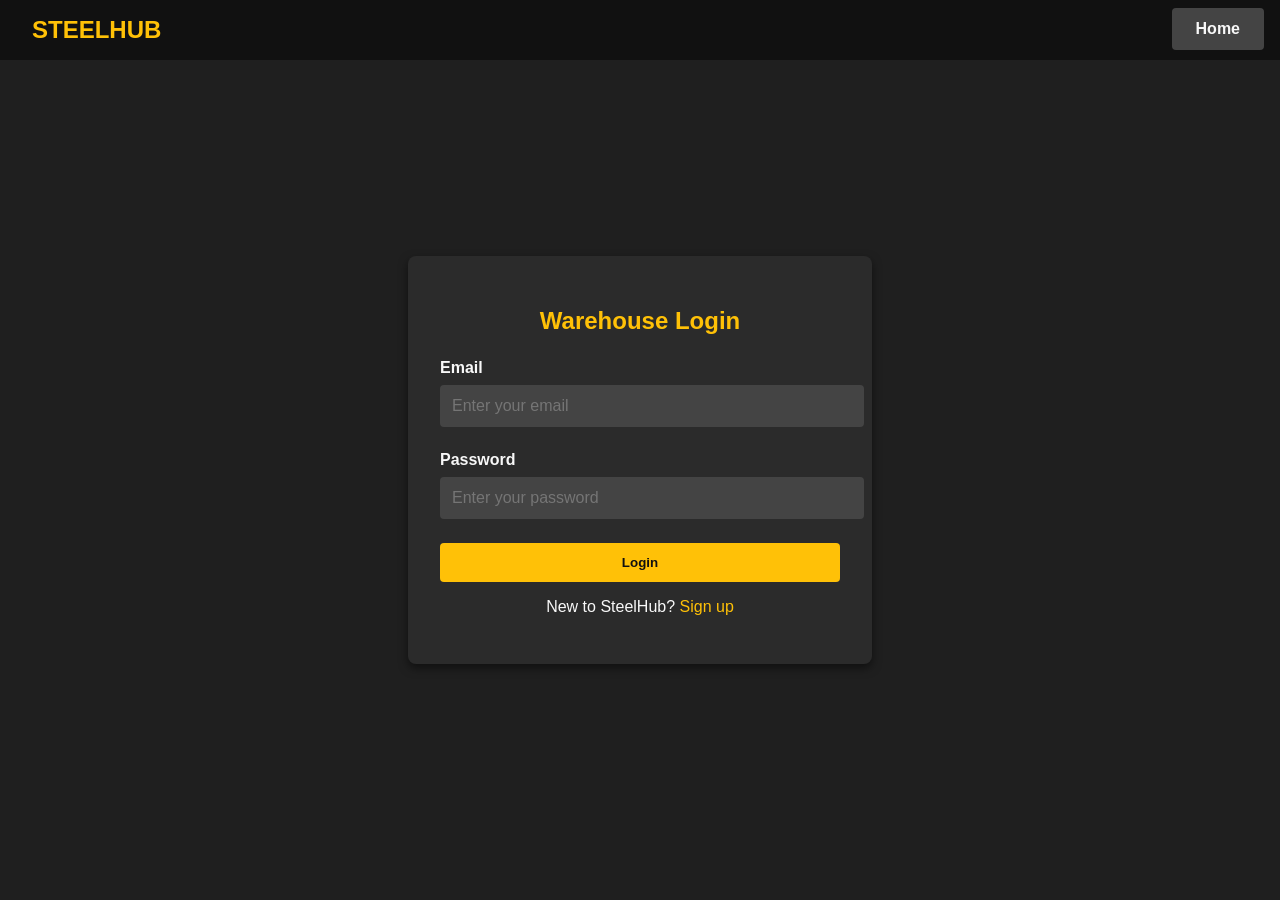
<file: OOP(1)/warehouseLogin.html>
<!DOCTYPE html>
<html lang="en">
<head>
  <meta charset="UTF-8" />
  <meta name="viewport" content="width=device-width, initial-scale=1.0" />
  <title>SteelHub - Warehouse Login</title>
  <link rel="stylesheet" href="warehouse.css" />
</head>
<body>
  <div class="header">
    <h1>STEELHUB</h1>
    <a href="index.html" class="home-btn">Home</a>
  </div>

  <div class="login-container">
    <div class="login-box">
      <h2>Warehouse Login</h2>
      <form action="#" method="POST">
        <div class="form-group">
          <label for="warehouse-email">Email</label>
          <input type="email" id="warehouse-email" name="email" placeholder="Enter your email" required />
        </div>
        <div class="form-group">
          <label for="warehouse-password">Password</label>
          <input type="password" id="warehouse-password" name="password" placeholder="Enter your password" required />
        </div>
        <button type="submit">Login</button>
        <div class="text-center">
          <p>New to SteelHub? <a href="warehouseSignUp.html" class="signup-link">Sign up</a></p>
        </div>
      </form>
    </div>
  </div>

  <script src="warehouse.js"></script>
</body>
</html>
</file>
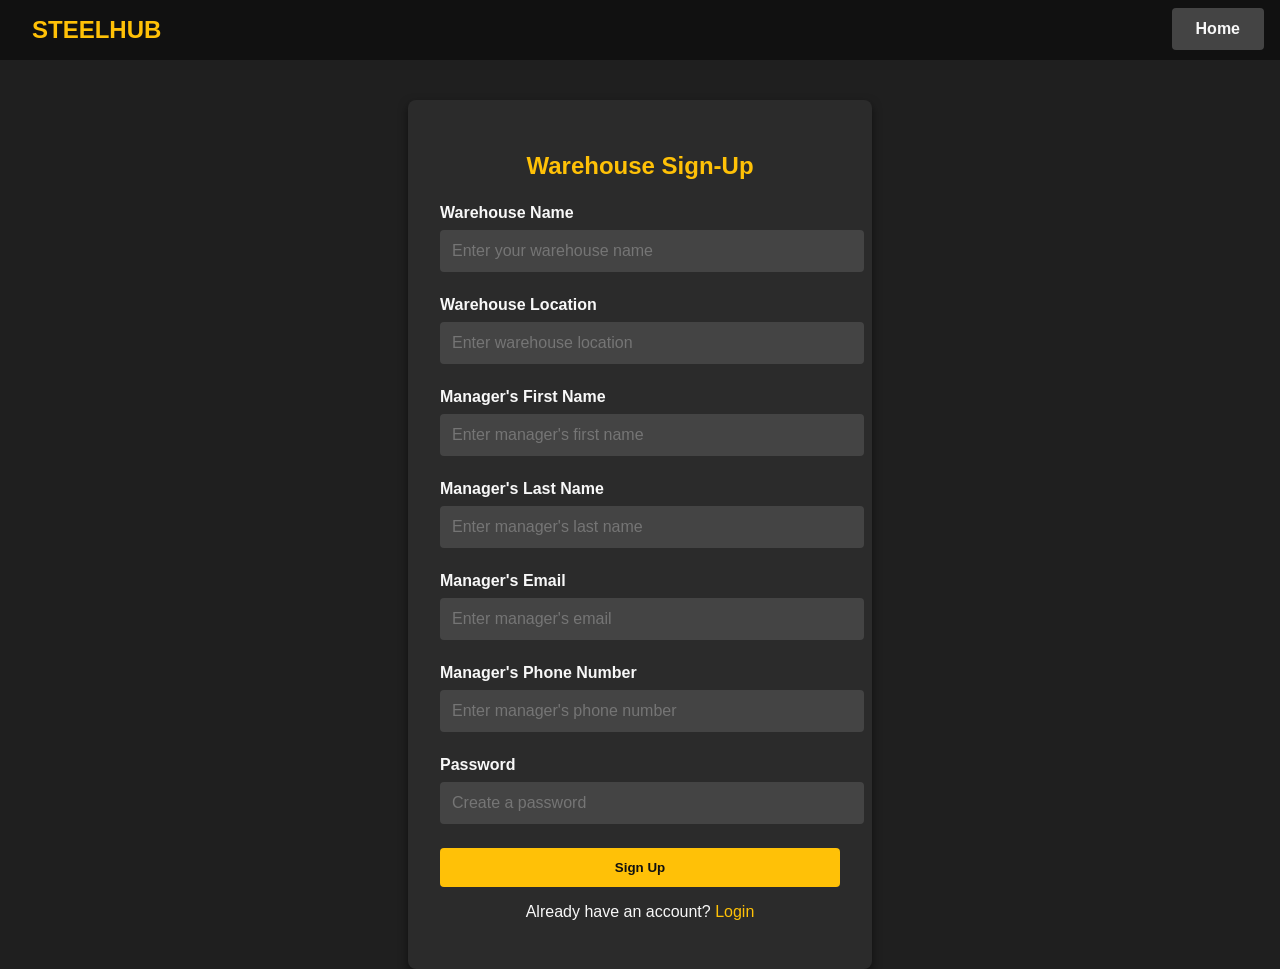
<file: OOP(1)/warehouseSignUp.html>
<!DOCTYPE html>
<html lang="en">
<head>
  <meta charset="UTF-8" />
  <meta name="viewport" content="width=device-width, initial-scale=1.0" />
  <title>SteelHub - Warehouse Sign-Up</title>
  <link rel="stylesheet" href="warehouseSignUp.css" />
</head>
<body>
  <div class="header">
    <h1>STEELHUB</h1>
    <a href="index.html" class="home-btn">Home</a>
  </div>

  <div class="login-container">
    <div class="login-box">
      <h2>Warehouse Sign-Up</h2>
      <form action="#" method="POST">
        <div class="form-group">
          <label for="warehouse-name">Warehouse Name</label>
          <input type="text" id="warehouse-name" name="name" placeholder="Enter your warehouse name" required />
        </div>
        <div class="form-group">
          <label for="warehouse-location">Warehouse Location</label>
          <input type="text" id="warehouse-location" name="location" placeholder="Enter warehouse location" required />
        </div>
        <div class="form-group">
          <label for="manager-first-name">Manager's First Name</label>
          <input type="text" id="manager-first-name" name="manager_first_name" placeholder="Enter manager's first name" required />
        </div>
        <div class="form-group">
          <label for="manager-last-name">Manager's Last Name</label>
          <input type="text" id="manager-last-name" name="manager_last_name" placeholder="Enter manager's last name" required />
        </div>
        <div class="form-group">
          <label for="manager-email">Manager's Email</label>
          <input type="email" id="manager-email" name="manager_email" placeholder="Enter manager's email" required />
        </div>
        <div class="form-group">
          <label for="manager-phone">Manager's Phone Number</label>
          <input type="tel" id="manager-phone" name="manager_phone" placeholder="Enter manager's phone number" required />
        </div>
        <div class="form-group">
          <label for="warehouse-password">Password</label>
          <input type="password" id="warehouse-password" name="password" placeholder="Create a password" required />
        </div>
        <button type="submit">Sign Up</button>
        <div class="text-center">
          <p>Already have an account? <a href="warehouseLogin.html" class="signup-link">Login</a></p>
        </div>
      </form>
    </div>
  </div>

  <script src="warehouseSignUp.js"></script>
</body>
</html>
</file>
<file: OOP(1)/warehouse.css>
body {
    margin: 0;
    font-family: 'Segoe UI', Tahoma, Geneva, Verdana, sans-serif;
    background-color: #1f1f1f;
    color: #f8f8f8;
  }
  
  .header {
    display: flex;
    justify-content: space-between;
    align-items: center;
    background-color: #111;
    padding: 1rem 2rem;
    position: fixed;
    top: 0;
    width: 100%;
    z-index: 1000;
  }
  
  .header h1 {
    font-size: 1.5rem;
    color: #ffc107;
    margin: 0;
  }
  
  .home-btn {
    position: absolute;
    top: 0rem;
    right: 5rem;
    color: #f8f8f8;
    text-decoration: none;
    font-weight: bold;
    background-color: #444;
    padding: 0.5rem 1rem;
    border-radius: 4px;
  }
  
  .home-btn:hover {
    background-color: #ffc107;
    color: #111;
  }
  
  .login-container {
    margin-top: 100px;
    display: flex;
    justify-content: center;
    align-items: center;
    min-height: 80vh;
  }
  
  .login-box {
    background-color: #2b2b2b;
    padding: 2rem;
    border-radius: 8px;
    box-shadow: 0 4px 10px rgba(0, 0, 0, 0.5);
    width: 100%;
    max-width: 400px;
    text-align: center;
  }
  
  .login-box h2 {
    margin-bottom: 1.5rem;
    color: #ffc107;
  }
  
  .form-group {
    margin-bottom: 1.5rem;
    text-align: left;
  }
  
  .form-group label {
    display: block;
    margin-bottom: 0.5rem;
    font-weight: bold;
  }
  
  .form-group input {
    width: 100%;
    padding: 0.75rem;
    border: none;
    border-radius: 4px;
    background-color: #444;
    color: #fff;
    font-size: 1rem;
  }
  
  .form-group input:focus {
    outline: none;
    border: 2px solid #ffc107;
  }
  
  button {
    width: 100%;
    padding: 0.75rem;
    border: none;
    border-radius: 4px;
    background-color: #ffc107;
    color: #111;
    font-weight: bold;
    cursor: pointer;
  }
  
  button:hover {
    background-color: #e0a800;
  }
  
  .signup-link {
    color: #ffc107;
    text-decoration: none;
  }
  
  .signup-link:hover {
    text-decoration: underline;
  }
  
  .home-btn, .section a {
    color: #f8f8f8;
    background-color: #444;
    padding: 0.75rem 1.5rem;
    border-radius: 4px;
    font-weight: bold;
    text-decoration: none;
    display: inline-block;
    text-align: center;
    margin: 0.5rem 0;
    transition: background-color 0.3s;
  }
  
  .home-btn:hover, .section a:hover {
    background-color: #ffc107;
    color: #111;
  }
</file>
<file: OOP(1)/warehouseSignUp.css>
body {
    margin: 0;
    font-family: 'Segoe UI', Tahoma, Geneva, Verdana, sans-serif;
    background-color: #1f1f1f;
    color: #f8f8f8;
  }
  
  .header {
    display: flex;
    justify-content: space-between;
    align-items: center;
    background-color: #111;
    padding: 1rem 2rem;
    position: fixed;
    top: 0;
    width: 100%;
    z-index: 1000;
  }
  
  .header h1 {
    font-size: 1.5rem;
    color: #ffc107;
    margin: 0;
  }
  
  .home-btn {
    position: absolute;
    top: 0rem;
    right: 5rem;
    color: #f8f8f8;
    text-decoration: none;
    font-weight: bold;
    background-color: #444;
    padding: 0.5rem 1rem;
    border-radius: 4px;
  }
  
  .home-btn:hover {
    background-color: #ffc107;
    color: #111;
  }
  
  .login-container {
    margin-top: 100px;
    display: flex;
    justify-content: center;
    align-items: center;
    min-height: 80vh;
  }
  
  .login-box {
    background-color: #2b2b2b;
    padding: 2rem;
    border-radius: 8px;
    box-shadow: 0 4px 10px rgba(0, 0, 0, 0.5);
    width: 100%;
    max-width: 400px;
    text-align: center;
  }
  
  .login-box h2 {
    margin-bottom: 1.5rem;
    color: #ffc107;
  }
  
  .form-group {
    margin-bottom: 1.5rem;
    text-align: left;
  }
  
  .form-group label {
    display: block;
    margin-bottom: 0.5rem;
    font-weight: bold;
  }
  
  .form-group input {
    width: 100%;
    padding: 0.75rem;
    border: none;
    border-radius: 4px;
    background-color: #444;
    color: #fff;
    font-size: 1rem;
  }
  
  .form-group input:focus {
    outline: none;
    border: 2px solid #ffc107;
  }
  
  button {
    width: 100%;
    padding: 0.75rem;
    border: none;
    border-radius: 4px;
    background-color: #ffc107;
    color: #111;
    font-weight: bold;
    cursor: pointer;
  }
  
  button:hover {
    background-color: #e0a800;
  }
  
  .signup-link {
    color: #ffc107;
    text-decoration: none;
  }
  
  .signup-link:hover {
    text-decoration: underline;
  }
  
  .home-btn, .section a {
    color: #f8f8f8;
    background-color: #444;
    padding: 0.75rem 1.5rem;
    border-radius: 4px;
    font-weight: bold;
    text-decoration: none;
    display: inline-block;
    text-align: center;
    margin: 0.5rem 0;
    transition: background-color 0.3s;
  }
  
  .home-btn:hover, .section a:hover {
    background-color: #ffc107;
    color: #111;
  }
</file>
